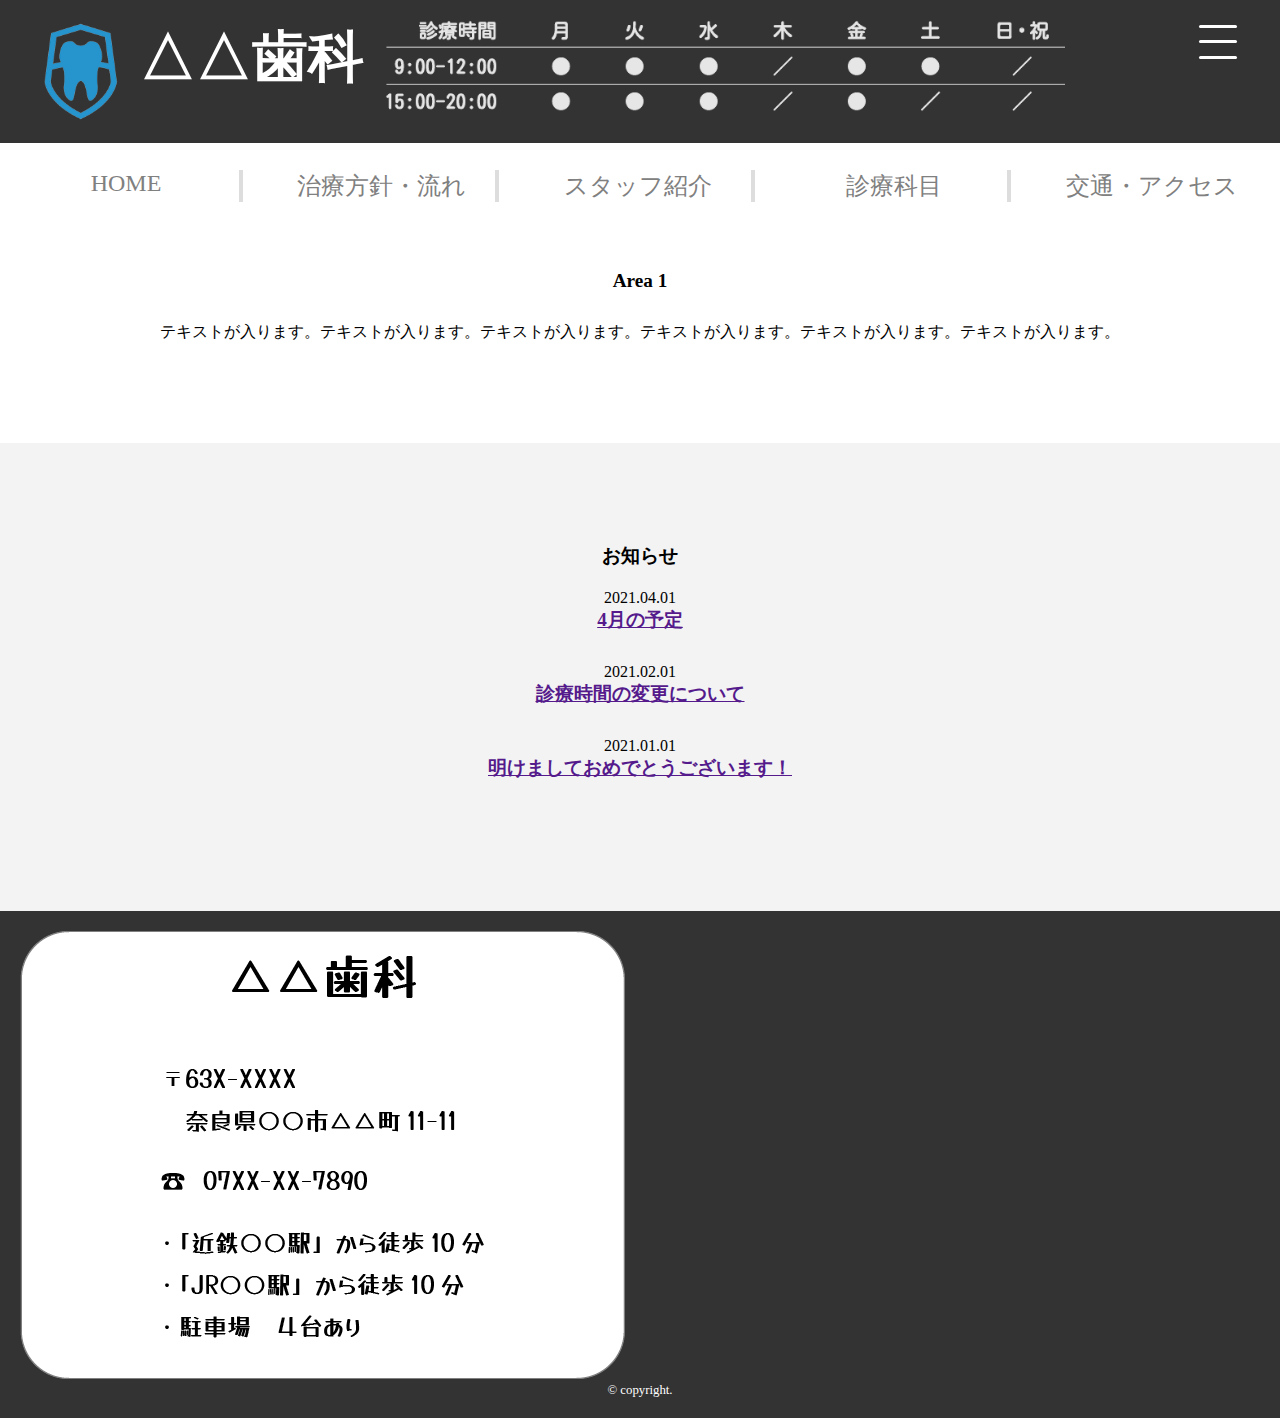
<file: index.html>
﻿<!DOCTYPE html>
<html lang="ja">

<head>
	<meta charset="utf-8">
	<title>5-1-14 クリックしたらナビが右から左に出現</title>
	<meta name="description" content="書籍「動くWebデザインアイディア帳」のサンプルサイトです">
	<meta name="robots" content="noindex,nofollow">
	<meta name="viewport" content="width=device-width,initial-scale=1.0">
	<!--==============レイアウトを制御する独自のCSSを読み込み===============-->
	<link rel="stylesheet" type="text/css" href="css/reset.css">
	<link rel="stylesheet" type="text/css" href="css/style.css">
</head>

<body>
	<header id="header">
		<img src="./img/logo_sample.png" alt="歯科医院ロゴ" class="d-logo">
		<h1 class="sankaku">△△歯科</h1>
		<img src="./img/nantoka.png" alt="診療時間" class="s-jikan">
	</header>

	<div class="openbtn"><span></span><span></span><span></span></div>
	<nav id="g-nav">
		<div id="g-nav-list">
			<ul>
				<li><a href="index.html">Home</a></li>
				<li><a href="policy.html">治療方針・流れ</a></li>
				<li><a href="stuff.html">スタッフ紹介</a></li>
				<li><a href="subject.html">診療科目</a></li>
				<li><a href="#">交通・アクセス</a></li>

			</ul>
		</div>
	</nav>

	<nav id="b-nav">
		<ul>
		  <li><a href="index.html">HOME</a></li>
		  <li><a href="policy.html">治療方針・流れ</a></li>
		  <li><a href="stuff.html">スタッフ紹介</a></li>
		  <li><a href="subject.html">診療科目</a></li>
		  <li><a href="#">交通・アクセス</a></li>
		</ul>
	  </nav>

	<main id="main">
		<section>
			<h2>Area 1</h2>
			<p>
				テキストが入ります。テキストが入ります。テキストが入ります。テキストが入ります。テキストが入ります。テキストが入ります。
			</p>
			<!--/area1-->
		</section>
		<section>
			<h1>お知らせ</h1>
        <article id="part1">
          <p class="text_date"><time datetime="2021-04-01">2021.04.01</time></p>
          <a href="">
			<h2>4月の予定</h2>
		  </a>
        </article>
        <article id="part2">
          <p class="text_date"><time datetime="2021-02-01">2021.02.01</time></p>
          <a href="">
			<h2>診療時間の変更について</h2>
		  </a>
        </article>
        <article id="part3">
          <p class="text_date"><time datetime="2021-01-01">2021.01.01</time></p>
          <a href="">
			<h2>明けましておめでとうございます！</h2>
		  </a>
        </article>
		</section>
			<!--/area2-->
		<!--/main-->
	</main>

	<footer id="footer">
		<img src="./img/access.png" alt="交通・アクセス">
		<small>&copy; copyright.</small>
	</footer>


	<script src="https://code.jquery.com/jquery-3.4.1.min.js"
		integrity="sha256-CSXorXvZcTkaix6Yvo6HppcZGetbYMGWSFlBw8HfCJo=" crossorigin="anonymous"></script>
	<script src="js/script.js"></script>
</body>

</html>
</file>
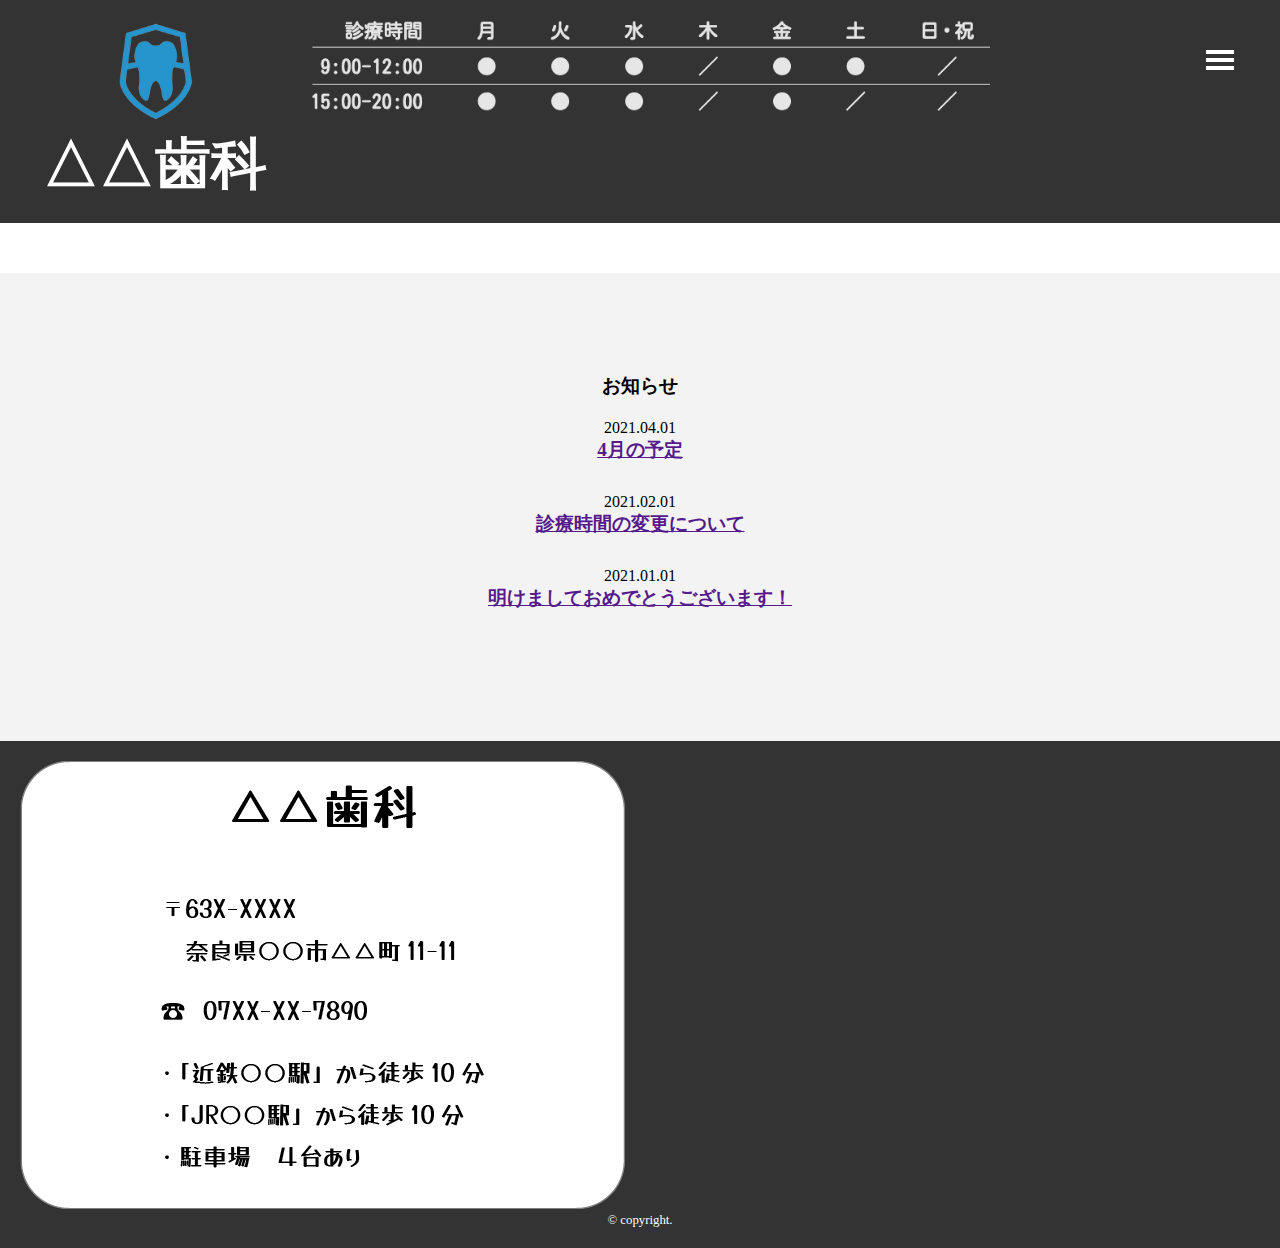
<file: tom/index.html>
﻿<!DOCTYPE html>
<html lang="ja">

<head>
	<meta charset="utf-8">
	<title>△△歯科</title>
	<meta name="robots" content="noindex,nofollow">
	<meta name="viewport" content="width=device-width,initial-scale=1.0">
	<!--==============レイアウトを制御する独自のCSSを読み込み===============-->
	<link rel="stylesheet" type="text/css" href="css/reset.css">
	<link rel="stylesheet" type="text/css" href="css/style.css">
	<script type="module" src="js/index.js" defer></script>
</head>

<body>
	<header id="header">
		<div id="logomoji">
			<img src="./img/logo_sample.png" alt="歯科医院ロゴ" class="d-logo">
			<h1 class="sankaku">△△歯科</h1>
		</div>
		<img src="./img/nantoka.png" alt="診療時間" class="s-jikan">
		<div id="hambargerMenu"></div>
		<div id="navMenu"></div>
	</header>

	<main id="main">
		<section>
			<h2>Area 1</h2>
			<p>
				テキストが入ります。テキストが入ります。テキストが入ります。テキストが入ります。テキストが入ります。テキストが入ります。
			</p>
			<!--/area1-->
		</section>
		<section>
			<h1>お知らせ</h1>
        <article id="part1">
          <p class="text_date"><time datetime="2021-04-01">2021.04.01</time></p>
          <a href="">
			<h2>4月の予定</h2>
		  </a>
        </article>
        <article id="part2">
          <p class="text_date"><time datetime="2021-02-01">2021.02.01</time></p>
          <a href="">
			<h2>診療時間の変更について</h2>
		  </a>
        </article>
        <article id="part3">
          <p class="text_date"><time datetime="2021-01-01">2021.01.01</time></p>
          <a href="">
			<h2>明けましておめでとうございます！</h2>
		  </a>
        </article>
		</section>
			<!--/area2-->
		<!--/main-->
	</main>

	<footer id="footer">
		<img src="./img/access.png" alt="交通・アクセス">
		<small>&copy; copyright.</small>
	</footer>


	<script src="https://code.jquery.com/jquery-3.4.1.min.js"
		integrity="sha256-CSXorXvZcTkaix6Yvo6HppcZGetbYMGWSFlBw8HfCJo=" crossorigin="anonymous"></script>
	<script src="js/script.js"></script>
</body>

</html>
</file>
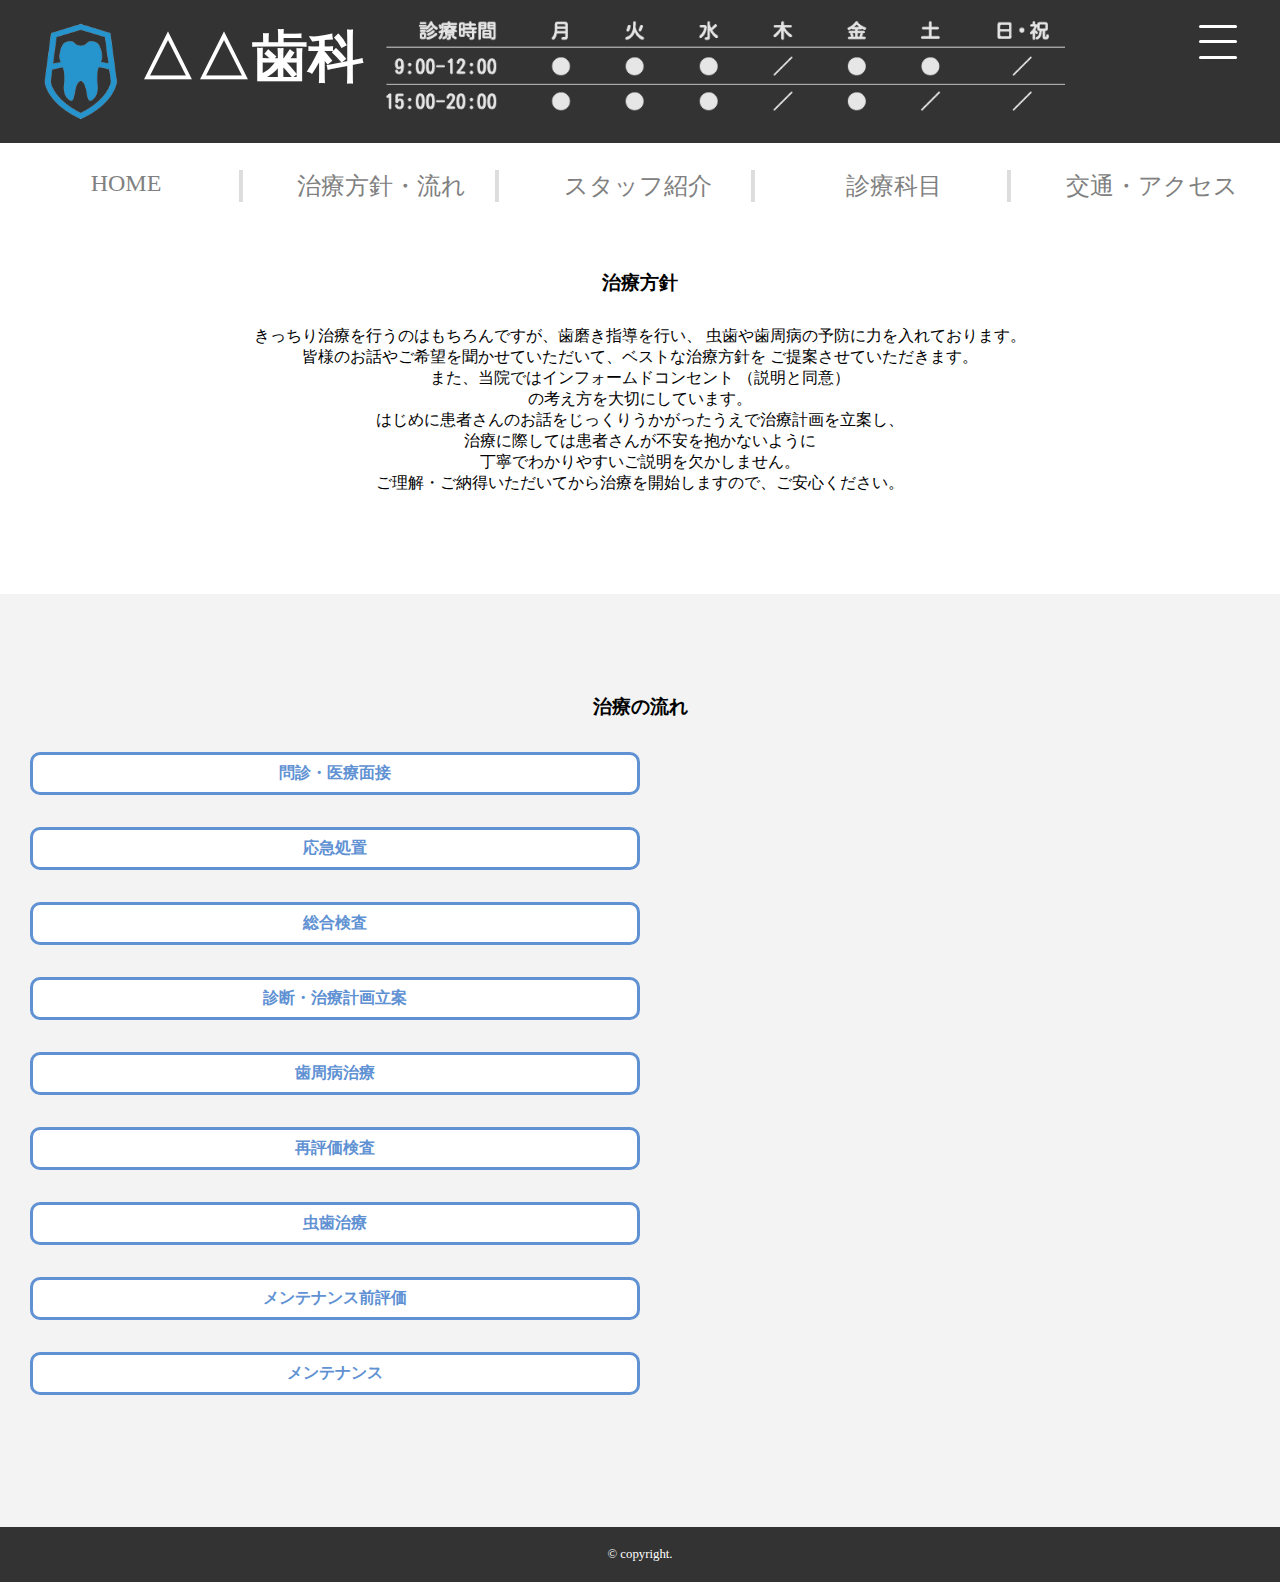
<file: policy.html>
﻿<!DOCTYPE html>
<html lang="ja">

<head>
	<meta charset="utf-8">
	<title>5-1-14 クリックしたらナビが右から左に出現</title>
	<meta name="description" content="書籍「動くWebデザインアイディア帳」のサンプルサイトです">
	<meta name="robots" content="noindex,nofollow">
	<meta name="viewport" content="width=device-width,initial-scale=1.0">
	<!--==============レイアウトを制御する独自のCSSを読み込み===============-->
	<link rel="stylesheet" type="text/css" href="css/reset.css">
	<link rel="stylesheet" type="text/css" href="css/style.css">
</head>

<body>
	<header id="header">
		<img src="./img/logo_sample.png" alt="歯科医院ロゴ" class="d-logo">
		<h1 class="sankaku">△△歯科</h1>
		<img src="./img/nantoka.png" alt="診療時間" class="s-jikan">
	</header>

	<div class="openbtn"><span></span><span></span><span></span></div>
	<nav id="g-nav">
		<div id="g-nav-list">
			<ul>
				<li><a href="index.html">Home</a></li>
				<li><a href="policy.html">治療方針・流れ</a></li>
				<li><a href="stuff.html">スタッフ紹介</a></li>
				<li><a href="subject.html">診療科目</a></li>
				<li><a href="#">交通・アクセス</a></li>

			</ul>
		</div>
	</nav>

	<nav id="b-nav">
		<ul>
		  <li><a href="index.html">HOME</a></li>
		  <li><a href="policy.html">治療方針・流れ</a></li>
		  <li><a href="stuff.html">スタッフ紹介</a></li>
		  <li><a href="subject.html">診療科目</a></li>
		  <li><a href="#">交通・アクセス</a></li>
		</ul>
	  </nav>

	<main id="main">
		<section>
			<h2>治療方針</h2>
			<p>
				きっちり治療を行うのはもちろんですが、歯磨き指導を行い、
				虫歯や歯周病の予防に力を入れております。<br>
				皆様のお話やご希望を聞かせていただいて、ベストな治療方針を
				ご提案させていただきます。<br>
				また、当院ではインフォームドコンセント
				（説明と同意）<br>
				の考え方を大切にしています。<br>
				はじめに患者さんのお話をじっくりうかがったうえで治療計画を立案し、<br>
				治療に際しては患者さんが不安を抱かないように<br>
				丁寧でわかりやすいご説明を欠かしません。<br>
				ご理解・ご納得いただいてから治療を開始しますので、ご安心ください。
			</p>
			<!--/area1-->
		</section>
		<section>
			<h2>治療の流れ</h2>
			<div class="step">
				<p>問診・医療面接</p>
			</div>
			<div class="step">
				<p>応急処置</p>
			</div>
			<div class="step">
				<p>総合検査</p>
			</div>
			<div class="step">
				<p>診断・治療計画立案</p>
			</div>
			<div class="step">
				<p>歯周病治療</p>
			</div>
			<div class="step">
				<p>再評価検査</p>
			</div>
			<div class="step">
				<p>虫歯治療</p>
			</div>
			<div class="step">
				<p>メンテナンス前評価</p>
			</div>
			<div class="step">
				<p>メンテナンス</p>
			</div>
			<!--/area2-->
		</section>
		<!--/main-->
	</main>

	<footer id="footer">
		<small>&copy; copyright.</small>
	</footer>


	<script src="https://code.jquery.com/jquery-3.4.1.min.js"
		integrity="sha256-CSXorXvZcTkaix6Yvo6HppcZGetbYMGWSFlBw8HfCJo=" crossorigin="anonymous"></script>
	<script src="js/script.js"></script>
</body>

</html>
</file>
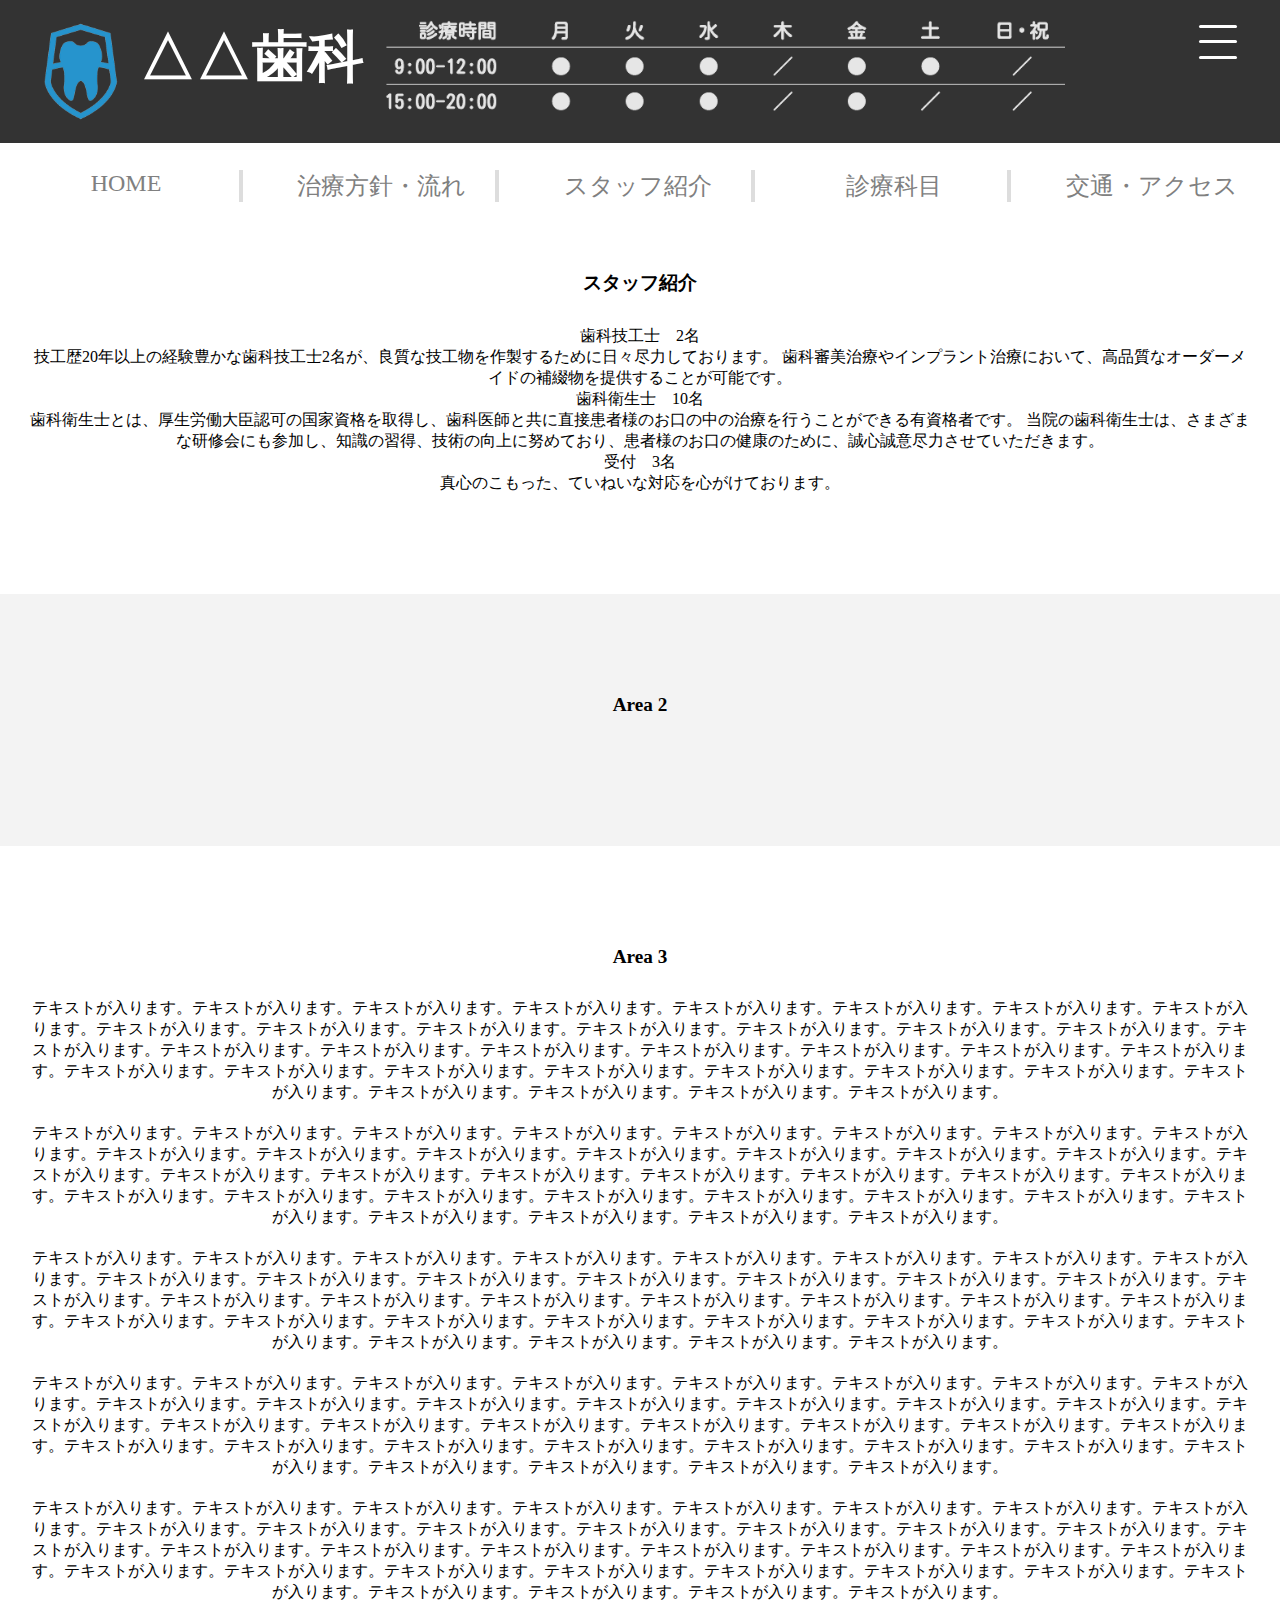
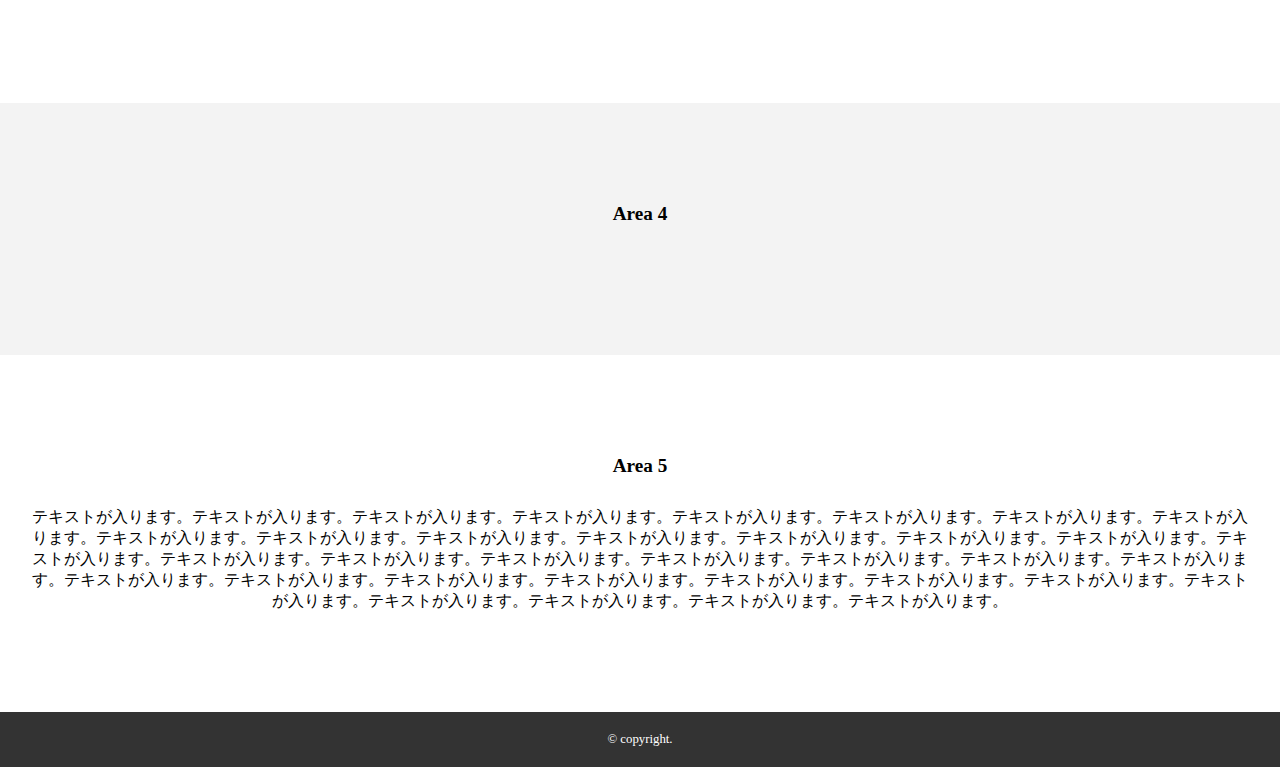
<file: stuff.html>
﻿<!DOCTYPE html>
<html lang="ja">

<head>
	<meta charset="utf-8">
	<title>5-1-14 クリックしたらナビが右から左に出現</title>
	<meta name="description" content="書籍「動くWebデザインアイディア帳」のサンプルサイトです">
	<meta name="robots" content="noindex,nofollow">
	<meta name="viewport" content="width=device-width,initial-scale=1.0">
	<!--==============レイアウトを制御する独自のCSSを読み込み===============-->
	<link rel="stylesheet" type="text/css" href="css/reset.css">
	<link rel="stylesheet" type="text/css" href="css/style.css">
</head>

<body>
	<header id="header">
		<img src="./img/logo_sample.png" alt="歯科医院ロゴ" class="d-logo">
		<h1 class="sankaku">△△歯科</h1>
		<img src="./img/nantoka.png" alt="診療時間" class="s-jikan">
	</header>

	<div class="openbtn"><span></span><span></span><span></span></div>
	<nav id="g-nav">
		<div id="g-nav-list">
			<ul>
				<li><a href="index.html">Home</a></li>
				<li><a href="policy.html">治療方針・流れ</a></li>
				<li><a href="stuff.html">スタッフ紹介</a></li>
				<li><a href="subject.html">診療科目</a></li>
				<li><a href="#">交通・アクセス</a></li>

			</ul>
		</div>
	</nav>
	
	<nav id="b-nav">
		<ul>
		  <li><a href="index.html">HOME</a></li>
		  <li><a href="policy.html">治療方針・流れ</a></li>
		  <li><a href="stuff.html">スタッフ紹介</a></li>
		  <li><a href="subject.html">診療科目</a></li>
		  <li><a href="#">交通・アクセス</a></li>
		</ul>
	  </nav>

	<main id="main">
		<section>
			<h2>スタッフ紹介</h2>
			<p>
				歯科技工士　2名<br>
				技工歴20年以上の経験豊かな歯科技工士2名が、良質な技工物を作製するために日々尽力しております。
				歯科審美治療やインプラント治療において、高品質なオーダーメイドの補綴物を提供することが可能です。<br>
				歯科衛生士　10名<br>
				歯科衛生士とは、厚生労働大臣認可の国家資格を取得し、歯科医師と共に直接患者様のお口の中の治療を行うことができる有資格者です。
				当院の歯科衛生士は、さまざまな研修会にも参加し、知識の習得、技術の向上に努めており、患者様のお口の健康のために、誠心誠意尽力させていただきます。<br>
				受付　3名<br>
				真心のこもった、ていねいな対応を心がけております。
			</p>
			<!--/area1-->
		</section>
		<section>
			<h2>Area 2</h2>
			<!--/area2-->
		</section>
		<section>
			<h2>Area 3</h2>
			<p>
				テキストが入ります。テキストが入ります。テキストが入ります。テキストが入ります。テキストが入ります。テキストが入ります。テキストが入ります。テキストが入ります。テキストが入ります。テキストが入ります。テキストが入ります。テキストが入ります。テキストが入ります。テキストが入ります。テキストが入ります。テキストが入ります。テキストが入ります。テキストが入ります。テキストが入ります。テキストが入ります。テキストが入ります。テキストが入ります。テキストが入ります。テキストが入ります。テキストが入ります。テキストが入ります。テキストが入ります。テキストが入ります。テキストが入ります。テキストが入ります。テキストが入ります。テキストが入ります。テキストが入ります。テキストが入ります。テキストが入ります。
			</p>
			<p>
				テキストが入ります。テキストが入ります。テキストが入ります。テキストが入ります。テキストが入ります。テキストが入ります。テキストが入ります。テキストが入ります。テキストが入ります。テキストが入ります。テキストが入ります。テキストが入ります。テキストが入ります。テキストが入ります。テキストが入ります。テキストが入ります。テキストが入ります。テキストが入ります。テキストが入ります。テキストが入ります。テキストが入ります。テキストが入ります。テキストが入ります。テキストが入ります。テキストが入ります。テキストが入ります。テキストが入ります。テキストが入ります。テキストが入ります。テキストが入ります。テキストが入ります。テキストが入ります。テキストが入ります。テキストが入ります。テキストが入ります。
			</p>
			<p>
				テキストが入ります。テキストが入ります。テキストが入ります。テキストが入ります。テキストが入ります。テキストが入ります。テキストが入ります。テキストが入ります。テキストが入ります。テキストが入ります。テキストが入ります。テキストが入ります。テキストが入ります。テキストが入ります。テキストが入ります。テキストが入ります。テキストが入ります。テキストが入ります。テキストが入ります。テキストが入ります。テキストが入ります。テキストが入ります。テキストが入ります。テキストが入ります。テキストが入ります。テキストが入ります。テキストが入ります。テキストが入ります。テキストが入ります。テキストが入ります。テキストが入ります。テキストが入ります。テキストが入ります。テキストが入ります。テキストが入ります。
			</p>
			<p>
				テキストが入ります。テキストが入ります。テキストが入ります。テキストが入ります。テキストが入ります。テキストが入ります。テキストが入ります。テキストが入ります。テキストが入ります。テキストが入ります。テキストが入ります。テキストが入ります。テキストが入ります。テキストが入ります。テキストが入ります。テキストが入ります。テキストが入ります。テキストが入ります。テキストが入ります。テキストが入ります。テキストが入ります。テキストが入ります。テキストが入ります。テキストが入ります。テキストが入ります。テキストが入ります。テキストが入ります。テキストが入ります。テキストが入ります。テキストが入ります。テキストが入ります。テキストが入ります。テキストが入ります。テキストが入ります。テキストが入ります。
			</p>
			<p>
				テキストが入ります。テキストが入ります。テキストが入ります。テキストが入ります。テキストが入ります。テキストが入ります。テキストが入ります。テキストが入ります。テキストが入ります。テキストが入ります。テキストが入ります。テキストが入ります。テキストが入ります。テキストが入ります。テキストが入ります。テキストが入ります。テキストが入ります。テキストが入ります。テキストが入ります。テキストが入ります。テキストが入ります。テキストが入ります。テキストが入ります。テキストが入ります。テキストが入ります。テキストが入ります。テキストが入ります。テキストが入ります。テキストが入ります。テキストが入ります。テキストが入ります。テキストが入ります。テキストが入ります。テキストが入ります。テキストが入ります。
			</p>

			<!--/area3-->
		</section>
		<section>
			<h2>Area 4</h2>
			<!--/area4-->
		</section>
		<section>
			<h2>Area 5</h2>

			<p>
				テキストが入ります。テキストが入ります。テキストが入ります。テキストが入ります。テキストが入ります。テキストが入ります。テキストが入ります。テキストが入ります。テキストが入ります。テキストが入ります。テキストが入ります。テキストが入ります。テキストが入ります。テキストが入ります。テキストが入ります。テキストが入ります。テキストが入ります。テキストが入ります。テキストが入ります。テキストが入ります。テキストが入ります。テキストが入ります。テキストが入ります。テキストが入ります。テキストが入ります。テキストが入ります。テキストが入ります。テキストが入ります。テキストが入ります。テキストが入ります。テキストが入ります。テキストが入ります。テキストが入ります。テキストが入ります。テキストが入ります。
			</p>
			<!--/area5-->
		</section>
		<!--/main-->
	</main>

	<footer id="footer">
		<small>&copy; copyright.</small>
	</footer>


	<script src="https://code.jquery.com/jquery-3.4.1.min.js"
		integrity="sha256-CSXorXvZcTkaix6Yvo6HppcZGetbYMGWSFlBw8HfCJo=" crossorigin="anonymous"></script>
	<script src="js/script.js"></script>
</body>

</html>
</file>
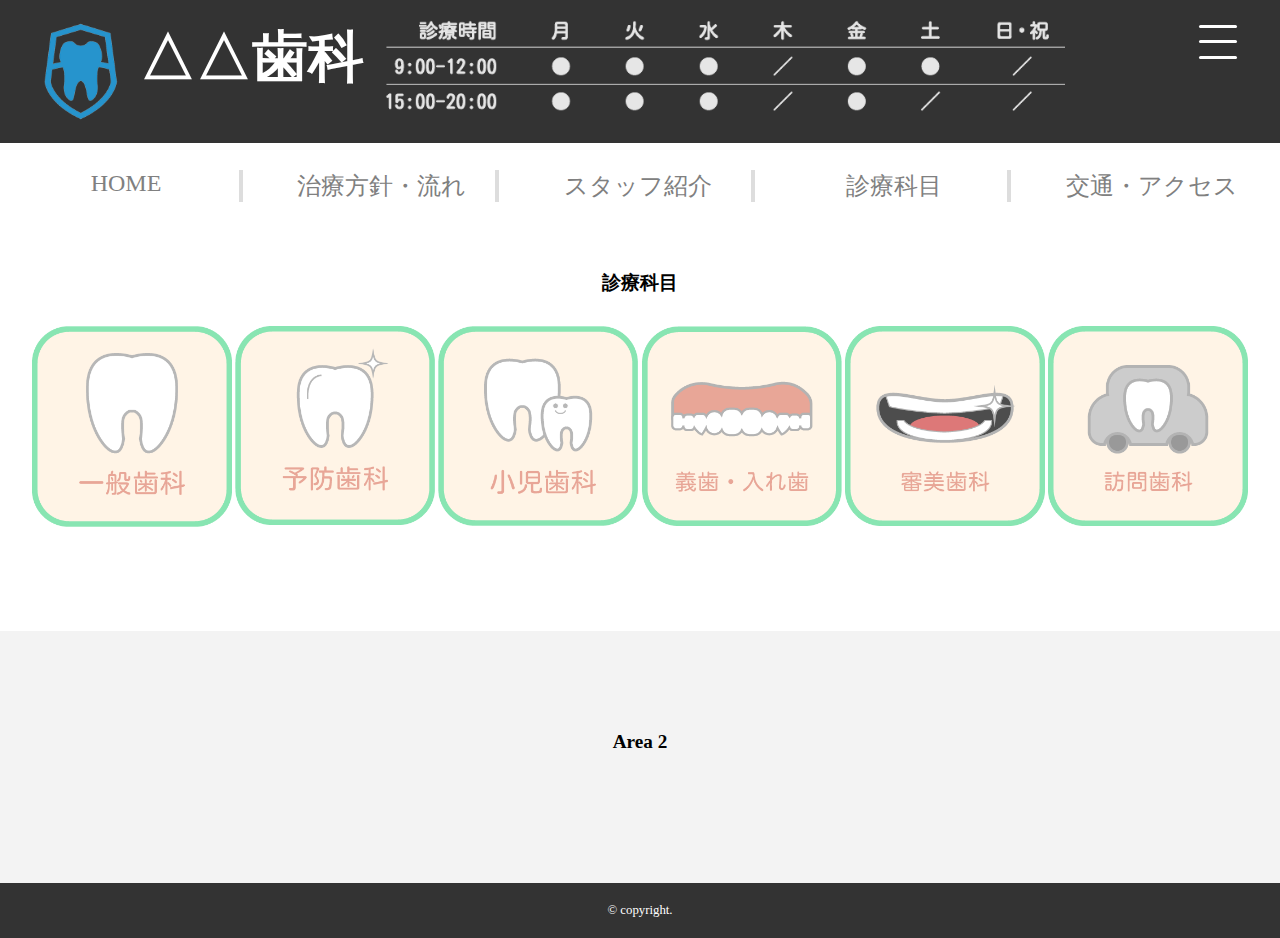
<file: subject.html>
﻿<!DOCTYPE html>
<html lang="ja">

<head>
	<meta charset="utf-8">
	<title>5-1-14 クリックしたらナビが右から左に出現</title>
	<meta name="description" content="書籍「動くWebデザインアイディア帳」のサンプルサイトです">
	<meta name="robots" content="noindex,nofollow">
	<meta name="viewport" content="width=device-width,initial-scale=1.0">
	<!--==============レイアウトを制御する独自のCSSを読み込み===============-->
	<link rel="stylesheet" type="text/css" href="css/reset.css">
	<link rel="stylesheet" type="text/css" href="css/style.css">
</head>

<body>
	<header id="header">
		<img src="./img/logo_sample.png" alt="歯科医院ロゴ" class="d-logo">
		<h1 class="sankaku">△△歯科</h1>
		<img src="./img/nantoka.png" alt="診療時間" class="s-jikan">
	</header>

	<div class="openbtn"><span></span><span></span><span></span></div>
	<nav id="g-nav">
		<div id="g-nav-list">
			<ul>
				<li><a href="index.html">Home</a></li>
				<li><a href="policy.html">治療方針・流れ</a></li>
				<li><a href="stuff.html">スタッフ紹介</a></li>
				<li><a href="subject.html">診療科目</a></li>
				<li><a href="#">交通・アクセス</a></li>

			</ul>
		</div>
	</nav>
	
	<nav id="b-nav">
		<ul>
		  <li><a href="index.html">HOME</a></li>
		  <li><a href="policy.html">治療方針・流れ</a></li>
		  <li><a href="stuff.html">スタッフ紹介</a></li>
		  <li><a href="subject.html">診療科目</a></li>
		  <li><a href="#">交通・アクセス</a></li>
		</ul>
	  </nav>

	<main id="main">
		<section>
			<h2>診療科目</h2>
			<div class="koumoku">
				<a href="medical01.html" class="image_link"><img src="./img/sj_1.png" alt="一般歯科"></a>
				<a href="medical02.html" class="image_link"><img src="./img/sj_2.png" alt="予防治療"></a>
				<a href="medical03.html" class="image_link"><img src="./img/sj_3.png" alt="小児歯科"></a>
				<a href="medical04.html" class="image_link"><img src="./img/sj_4.png" alt="義歯・入れ歯"></a>
				<a href="medical05.html" class="image_link"><img src="./img/sj_5.png" alt="審美歯科"></a>
				<a href="medical06.html" class="image_link"><img src="./img/sj_6.png" alt="訪問歯科"></a>
			 </div>
			<!--/area1-->
		</section>
		<section>
			<h2>Area 2</h2>
			<!--/area2-->
		</section>
		<!--/main-->
	</main>

	<footer id="footer">
		<small>&copy; copyright.</small>
	</footer>


	<script src="https://code.jquery.com/jquery-3.4.1.min.js"
		integrity="sha256-CSXorXvZcTkaix6Yvo6HppcZGetbYMGWSFlBw8HfCJo=" crossorigin="anonymous"></script>
	<script src="js/script.js"></script>
</body>

</html>
</file>
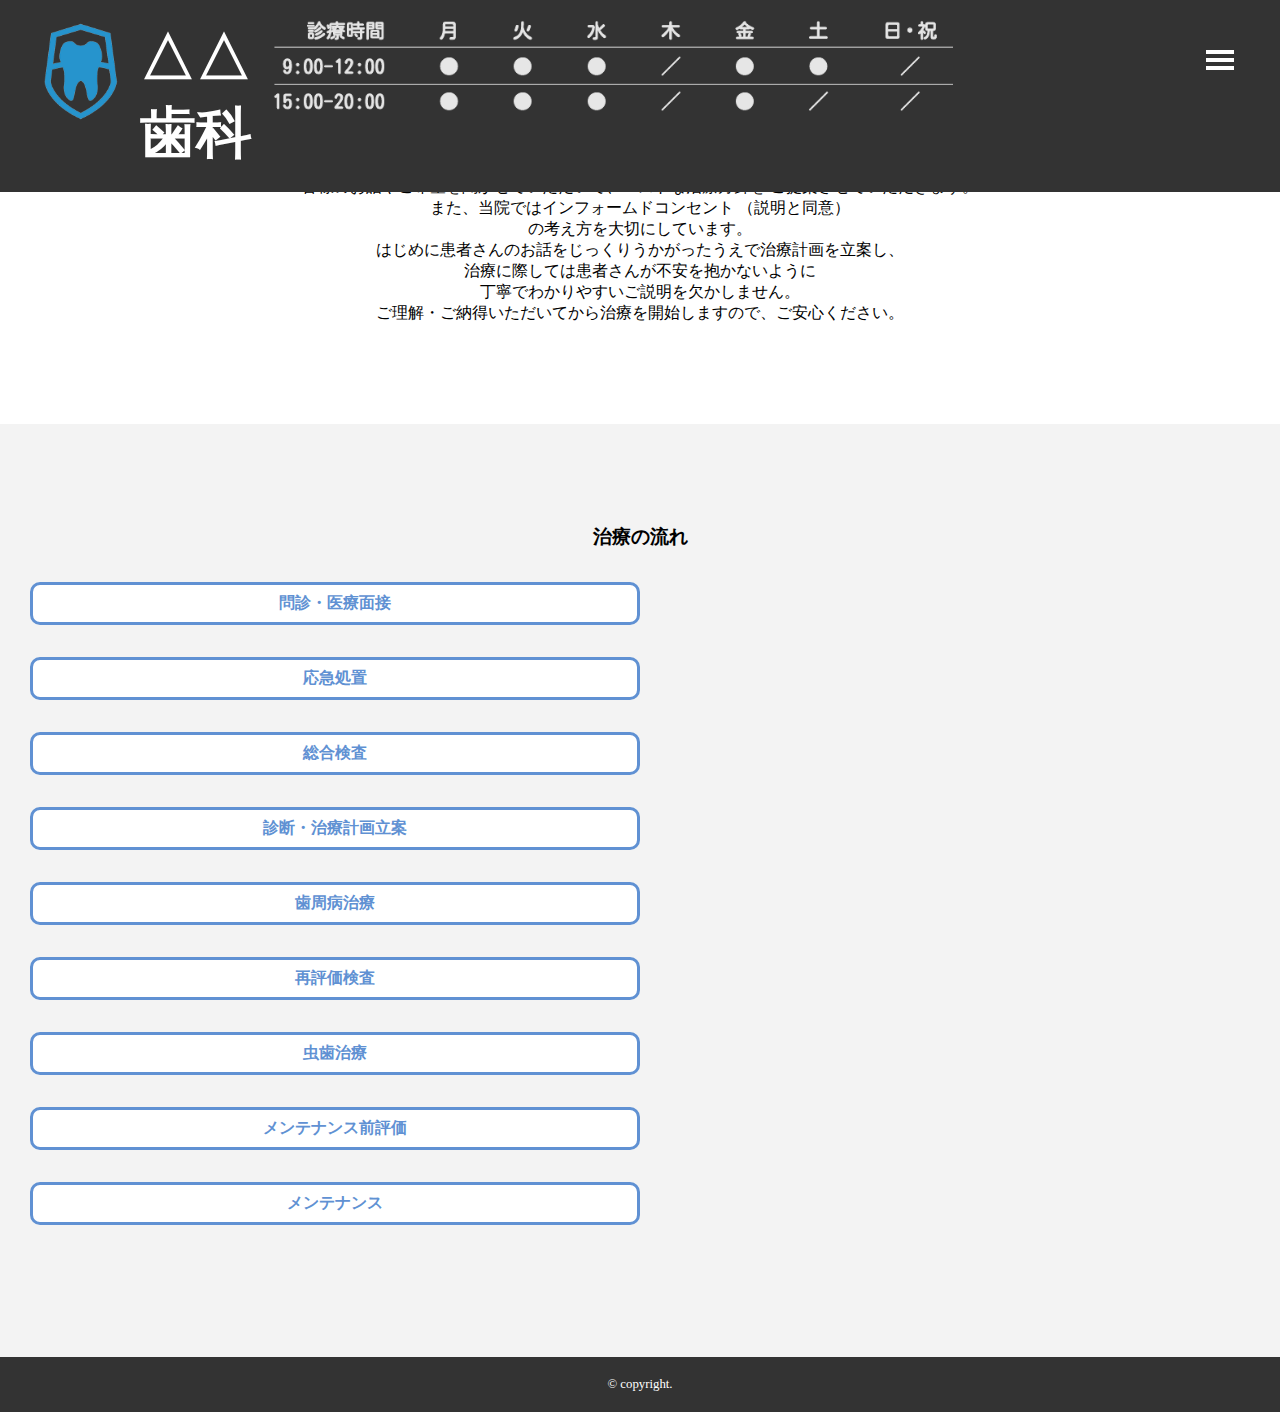
<file: tom/policy.html>
﻿<!DOCTYPE html>
<html lang="ja">

<head>
	<meta charset="utf-8">
	<title>5-1-14 クリックしたらナビが右から左に出現</title>
	<meta name="description" content="書籍「動くWebデザインアイディア帳」のサンプルサイトです">
	<meta name="robots" content="noindex,nofollow">
	<meta name="viewport" content="width=device-width,initial-scale=1.0">
	<!--==============レイアウトを制御する独自のCSSを読み込み===============-->
	<link rel="stylesheet" type="text/css" href="css/reset.css">
	<link rel="stylesheet" type="text/css" href="css/style.css">
	<script type="module" src="js/index.js" defer></script>
</head>

<body>
	<header id="header">
		<img src="./img/logo_sample.png" alt="歯科医院ロゴ" class="d-logo">
		<h1 class="sankaku">△△歯科</h1>
		<img src="./img/nantoka.png" alt="診療時間" class="s-jikan">
		<div id="hambargerMenu"></div>
		<div id="navMenu"></div>
	</header>

	<main id="main">
		<section>
			<h2>治療方針</h2>
			<p>
				きっちり治療を行うのはもちろんですが、歯磨き指導を行い、
				虫歯や歯周病の予防に力を入れております。<br>
				皆様のお話やご希望を聞かせていただいて、ベストな治療方針を
				ご提案させていただきます。<br>
				また、当院ではインフォームドコンセント
				（説明と同意）<br>
				の考え方を大切にしています。<br>
				はじめに患者さんのお話をじっくりうかがったうえで治療計画を立案し、<br>
				治療に際しては患者さんが不安を抱かないように<br>
				丁寧でわかりやすいご説明を欠かしません。<br>
				ご理解・ご納得いただいてから治療を開始しますので、ご安心ください。
			</p>
			<!--/area1-->
		</section>
		<section>
			<h2>治療の流れ</h2>
			<div class="step">
				<p>問診・医療面接</p>
			</div>
			<div class="step">
				<p>応急処置</p>
			</div>
			<div class="step">
				<p>総合検査</p>
			</div>
			<div class="step">
				<p>診断・治療計画立案</p>
			</div>
			<div class="step">
				<p>歯周病治療</p>
			</div>
			<div class="step">
				<p>再評価検査</p>
			</div>
			<div class="step">
				<p>虫歯治療</p>
			</div>
			<div class="step">
				<p>メンテナンス前評価</p>
			</div>
			<div class="step">
				<p>メンテナンス</p>
			</div>
			<!--/area2-->
		</section>
		<!--/main-->
	</main>

	<footer id="footer">
		<small>&copy; copyright.</small>
	</footer>


	<script src="https://code.jquery.com/jquery-3.4.1.min.js"
		integrity="sha256-CSXorXvZcTkaix6Yvo6HppcZGetbYMGWSFlBw8HfCJo=" crossorigin="anonymous"></script>
	<script src="js/script.js"></script>
</body>

</html>
</file>
<file: css/style.css>
@charset "utf-8";

/*========= ナビゲーションのためのCSS ===============*/

#g-nav {
    /*position:fixed;にし、z-indexの数値を大きくして前面へ*/
    position: fixed;
    z-index: 999;
    /*ナビのスタート位置と形状*/
    top: 0;
    right: -120%;
    width: 100%;
    height: 100vh;
    /*ナビの高さ*/
    background: #999;
    /*動き*/
    transition: all 0.6s;
}

/*アクティブクラスがついたら位置を0に*/
#g-nav.panelactive {
    right: 0;
}

/*ナビゲーションの縦スクロール*/
#g-nav.panelactive #g-nav-list {
    /*ナビの数が増えた場合縦スクロール*/
    position: fixed;
    z-index: 999;
    width: 100%;
    height: 100vh;
    /*表示する高さ*/
    overflow: auto;
    -webkit-overflow-scrolling: touch;
}

/*ナビゲーション*/
#g-nav ul {
    /*ナビゲーション天地中央揃え*/
    position: absolute;
    z-index: 999;
    top: 50%;
    left: 50%;
    transform: translate(-50%, -50%);
}

/*リストのレイアウト設定*/

#g-nav li {
    list-style: none;
    text-align: center;
}

#g-nav li a {
    color: #333;
    text-decoration: none;
    padding: 10px;
    display: block;
    text-transform: uppercase;
    letter-spacing: 0.1em;
    font-weight: bold;
}

/*========= ボタンのためのCSS ===============*/
.openbtn {
    position: fixed;
    z-index: 9999;
    /*ボタンを最前面に*/
    top: 10px;
    right: 10px;
    cursor: pointer;
    width: 85px;
    height: 50px;
}

/*×に変化*/
.openbtn span {
    display: inline-block;
    transition: all .4s;
    position: absolute;
    left: 14px;
    height: 3px;
    border-radius: 2px;
    background-color: #fff;
    width: 45%;
}

.openbtn span:nth-of-type(1) {
    top: 15px;
}

.openbtn span:nth-of-type(2) {
    top: 30px;
}

.openbtn span:nth-of-type(3) {
    top: 46px;
}

.openbtn.active span:nth-of-type(1) {
    top: 18px;
    left: 18px;
    transform: translateY(6px) rotate(-45deg);
    width: 30%;
}

.openbtn.active span:nth-of-type(2) {
    opacity: 0;
}

.openbtn.active span:nth-of-type(3) {
    top: 30px;
    left: 18px;
    transform: translateY(-6px) rotate(45deg);
    width: 30%;
}

/*　メニューバー　*/
#b-nav {
    width: 100%;
    height: 85px;
    padding-top: 15px;
    box-sizing: border-box;
    text-align: center;
    padding-top: 170px;
}

#b-nav ul {
    display: flex;
    justify-content: space-around;
    margin: 0;
    padding: 0;
}

#b-nav li {
    list-style: none;
    display: inline-block;
    width: 18%;
    min-width: 90px;
}
#b-nav li:not(:last-child){
    border-right:4px solid #ddd;
    }

#b-nav a {
    display: block;
    text-decoration: none;
    color: gray;
    font-size: 1.5rem;
}
#b-nav a:hover{
    color:#F7CB4D;
    }

/*========= レイアウトのためのCSS ===============*/
.d-logo {
    /* display: flex;
    align-items: center; */
    width: 120px;
    height: auto;
}

.sankaku {
    /* display: flex;
    align-items: center; */
    left: 150px;
    right: auto;
    top: 35px;
    /* position: absolute; */
    font-size: 3.5rem;
}

.s-jikan {
    display: block;
    margin-left: 20px;
    height: 6rem;
}

h1 {
    font-size: 1.2rem;
}

h2 {
    font-size: 1.2rem;
    text-align: center;
    margin: 0 0 30px 0;
}

p {
    margin-top: 20px;
}

small {
    color: #fff;
    display: block;
    text-align: center;
}

#header {
    width: 100%;
    height: auto;
    background: #333;
    color: #fff;
    /* text-align: center; */
    padding: 20px;
    display: flex;
    align-items: flex-start;
    position: fixed;
}

section {
    padding: 100px 30px;
}

section:nth-child(2n) {
    background: #f3f3f3;
}

/*　画像リンク　*/
.image_link{
    display:block;
  }
  .image_link:hover img{
    opacity:0.6;
  }

#footer {
    background: #333;
    padding: 20px;
}
.koumoku{
    width: 100%;
    display: flex;
    justify-content: space-around;
    flex-wrap: wrap;
}
.koumoku img{
    width: 200px;
}
/*治療の流れ*/
.step {
    padding: 0.5em 1em;
    margin: 2em 0;
    font-weight: bold;
    color: #6091d3;
    /*文字色*/
    background: #FFF;
    border: solid 3px #6091d3;
    /*線*/
    border-radius: 10px;
    /*角の丸み*/
}

.step p {
    margin: 0;
    padding: 0;
    text-align: center;
}

/*メイン*/
div {
    width: 50%;
}

main {
    text-align: center;
}
</file>
<file: tom/css/style.css>
@charset "utf-8";

/* ヘッダーの基本スタイル */
#header {
    text-align: center;
    padding: 20px;
    background-color: #f4f4f4;
    position: relative;
}

/* ロゴ画像のレスポンシブ対応 */
.d-logo {
    max-width: 100%;   /* 親要素の幅に応じてサイズ変更 */
    height: auto;      /* 高さは自動で調整 */
}

/* 診療時間の画像もレスポンシブ対応 */
.s-jikan {
    max-width: 100%;   /* 親要素の幅に応じてサイズ変更 */
    height: auto;      /* 高さは自動で調整 */
}

/* ハンバーガーメニューの位置 */
#hambargerMenu {
    position: absolute;
    top: 20px;
    right: 20px;
}

/* 追加でレスポンシブデザインを適用するためのメディアクエリ */
@media (max-width: 768px) {
    /* 小さな画面に合わせてロゴや他の要素の余白を調整 */
    #header {
        padding: 10px;
    }

    .d-logo {
        max-width: 80%;  /* 画面が小さい場合にロゴを少し小さく */
    }

    .s-jikan {
        max-width: 80%;  /* 画面が小さい場合に診療時間の画像も少し小さく */
    }

    #hambargerMenu {
        top: 10px;
        right: 10px;
    }
}



.hamburger {
    cursor: pointer;
    width: 40px;
    height: 40px;
    position: absolute;
    top: 20px;
    right: 20px;
}

.hamburger img {
    width: 100%;
    height: 100%;
}

/* ナビゲーションメニューの初期状態は画面外（右）に隠す */
#g-nav {
    position: fixed;
    top: 0;
    right: -100%; /* 画面外に隠す */
    width: 100%;
    height: 100%;
    background-color: rgba(255, 255, 255, 0.95); /* 白っぽい背景 */
    color: #333; /* テキストの色を濃い灰色に */
    padding: 20px;
    transition: right 0.3s ease-in-out; /* スライドするアニメーション */
    z-index: 1000;
    display: flex;
    flex-direction: column;
    justify-content: center;
    align-items: center;
}

/* クローズボタンを右上に配置 */
#closeButton {
    position: absolute;
    top: 20px;
    right: 20px; /* 右上に配置 */
    width: 40px;
    height: 40px;
    cursor: pointer;
}

#g-nav ul {
    list-style-type: none;
    padding: 0;
}

#g-nav ul li {
    margin: 20px 0;
}

#g-nav ul li a {
    color: #333; /* リンクの色を濃い灰色に */
    font-size: 24px;
    text-decoration: none;
}

#g-nav ul li a:hover {
    color: #666; /* ホバー時に少し濃く */
}

/* ナビゲーションメニューが表示される時の状態 */
#g-nav.show {
    right: 0; /* 画面全体にスライドして表示 */
}

/*========= レイアウトのためのCSS ===============*/
.d-logo {
    /* display: flex;
    align-items: center; */
    width: 120px;
    height: auto;
}

.sankaku {
    /* display: flex;
    align-items: center; */
    left: 150px;
    right: auto;
    top: 35px;
    /* position: absolute; */
    font-size: 3.5rem;
}

.s-jikan {
    display: block;
    margin-left: 20px;
    height: 6rem;
}

h1 {
    font-size: 1.2rem;
}

h2 {
    font-size: 1.2rem;
    text-align: center;
    margin: 0 0 30px 0;
}

p {
    margin-top: 20px;
}

small {
    color: #fff;
    display: block;
    text-align: center;
}

#header {
    width: 100%;
    height: auto;
    background: #333;
    color: #fff;
    /* text-align: center; */
    padding: 20px;
    display: flex;
    align-items: flex-start;
    position: fixed;
}

section {
    padding: 100px 30px;
}

section:nth-child(2n) {
    background: #f3f3f3;
}

/*　画像リンク　*/
.image_link{
    display:block;
  }
  .image_link:hover img{
    opacity:0.6;
  }

#footer {
    background: #333;
    padding: 20px;
}
.koumoku{
    width: 100%;
    display: flex;
    justify-content: space-around;
    flex-wrap: wrap;
}
.koumoku img{
    width: 200px;
}
/*治療の流れ*/
.step {
    padding: 0.5em 1em;
    margin: 2em 0;
    font-weight: bold;
    color: #6091d3;
    /*文字色*/
    background: #FFF;
    border: solid 3px #6091d3;
    /*線*/
    border-radius: 10px;
    /*角の丸み*/
}

.step p {
    margin: 0;
    padding: 0;
    text-align: center;
}

/*メイン*/
div {
    width: 50%;
}

main {
    text-align: center;
}

.logomoji{
    max-height: "50px";
}
</file>
